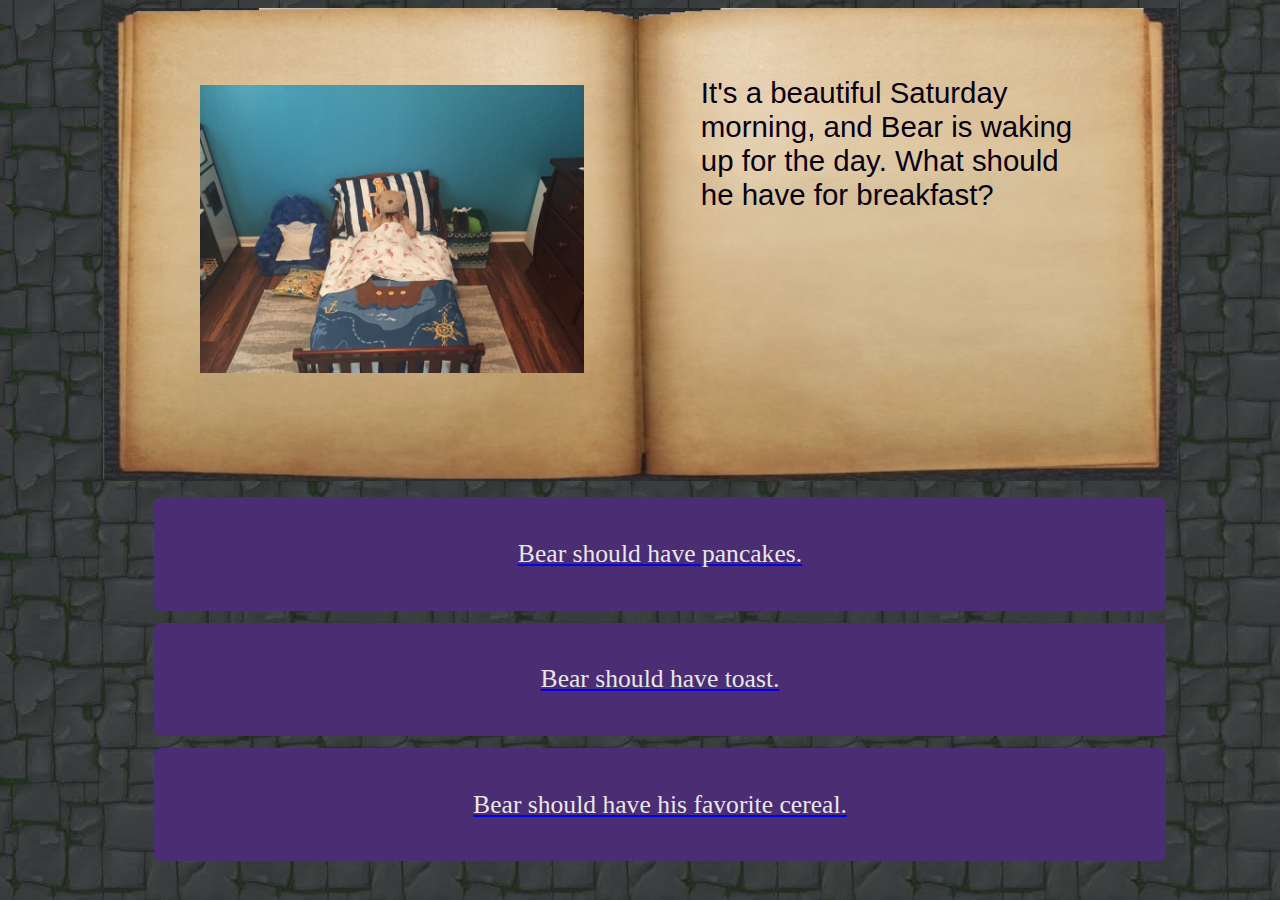
<file: index.html>
<!DOCTYPE html>
<html lang="en">
<head>
    <meta charset="UTF-8">
    <meta name="viewport" content="width=device-width, initial-scale=1.0">
    <meta http-equiv="X-UA-Compatible" content="ie=edge">
    <title>Create Your Own Story</title>
    <link rel="stylesheet" href="Styles/styles.css">
    <link rel="stylesheet" href="Styles/flex.css">
    <script src="Scripts/scripts.js"></script>
</head>
<body>
    <div class="book-container">
        <img src="images/book.jpg" class="book">   
            <div class="book-image">
                <img src="images/WakingUp.JPG" alt="Test" id="ImageChanger">
    </div>
    <div class="book-text">
        <p id="WordChanger">It's a beautiful Saturday morning, and Bear is waking up for the day. What should he have for breakfast?</p>
    </div>
    <div>
        <ul>
            <a href="#" onclick="change();">
                <li class="buttons">
                    <p id="button1">Bear should have pancakes.</p>
                </li>
            </a>
            <a href="#" onclick="change2();">
                <li class="buttons">
                    <p id="button2">Bear should have toast.</p>
                </li>
            </a>
            <a href="#"onclick="change3();">
                <li class="buttons">
                    <p id="button3">Bear should have his favorite cereal.</p>
                </li>
            </a>
        </ul>
    </div>
</body>
</html>
</file>
<file: Styles/styles.css>
body {
  background-image: url(../images/images.jfif)
}

.book-container {
  position: relative;
}

.book {
  max-width: 100%;
  width: 85%;
  margin: 0 auto;
  z-index: -99;
}

.book-image {
  position: absolute;
  top: 6vw;
  left: 15vw;
  width: 30vw;
}

.book-image img {
  width: 100%;
}

.book-text {
  position: absolute;
  right: 15vw;
  top: 3vw;
  width: 30%;
  color: #070010;
}

.book-text p {
  font-family: 'Arial';
  font-size: 2.3vw;
}

.buttons {
  display: block;
  width: 80%;
  background-color: #4B2D73;
  border-radius: 7px;
  margin: 1% auto;
  text-align: center;
  padding: 1em;
}

.buttons p {
  text-decoration: none;
  color: #E7E7E8;
  font-size: 2vw;
  overflow-wrap: break-word;
}
</file>
<file: Styles/flex.css>
.book {
    display: flex;
}
</file>
